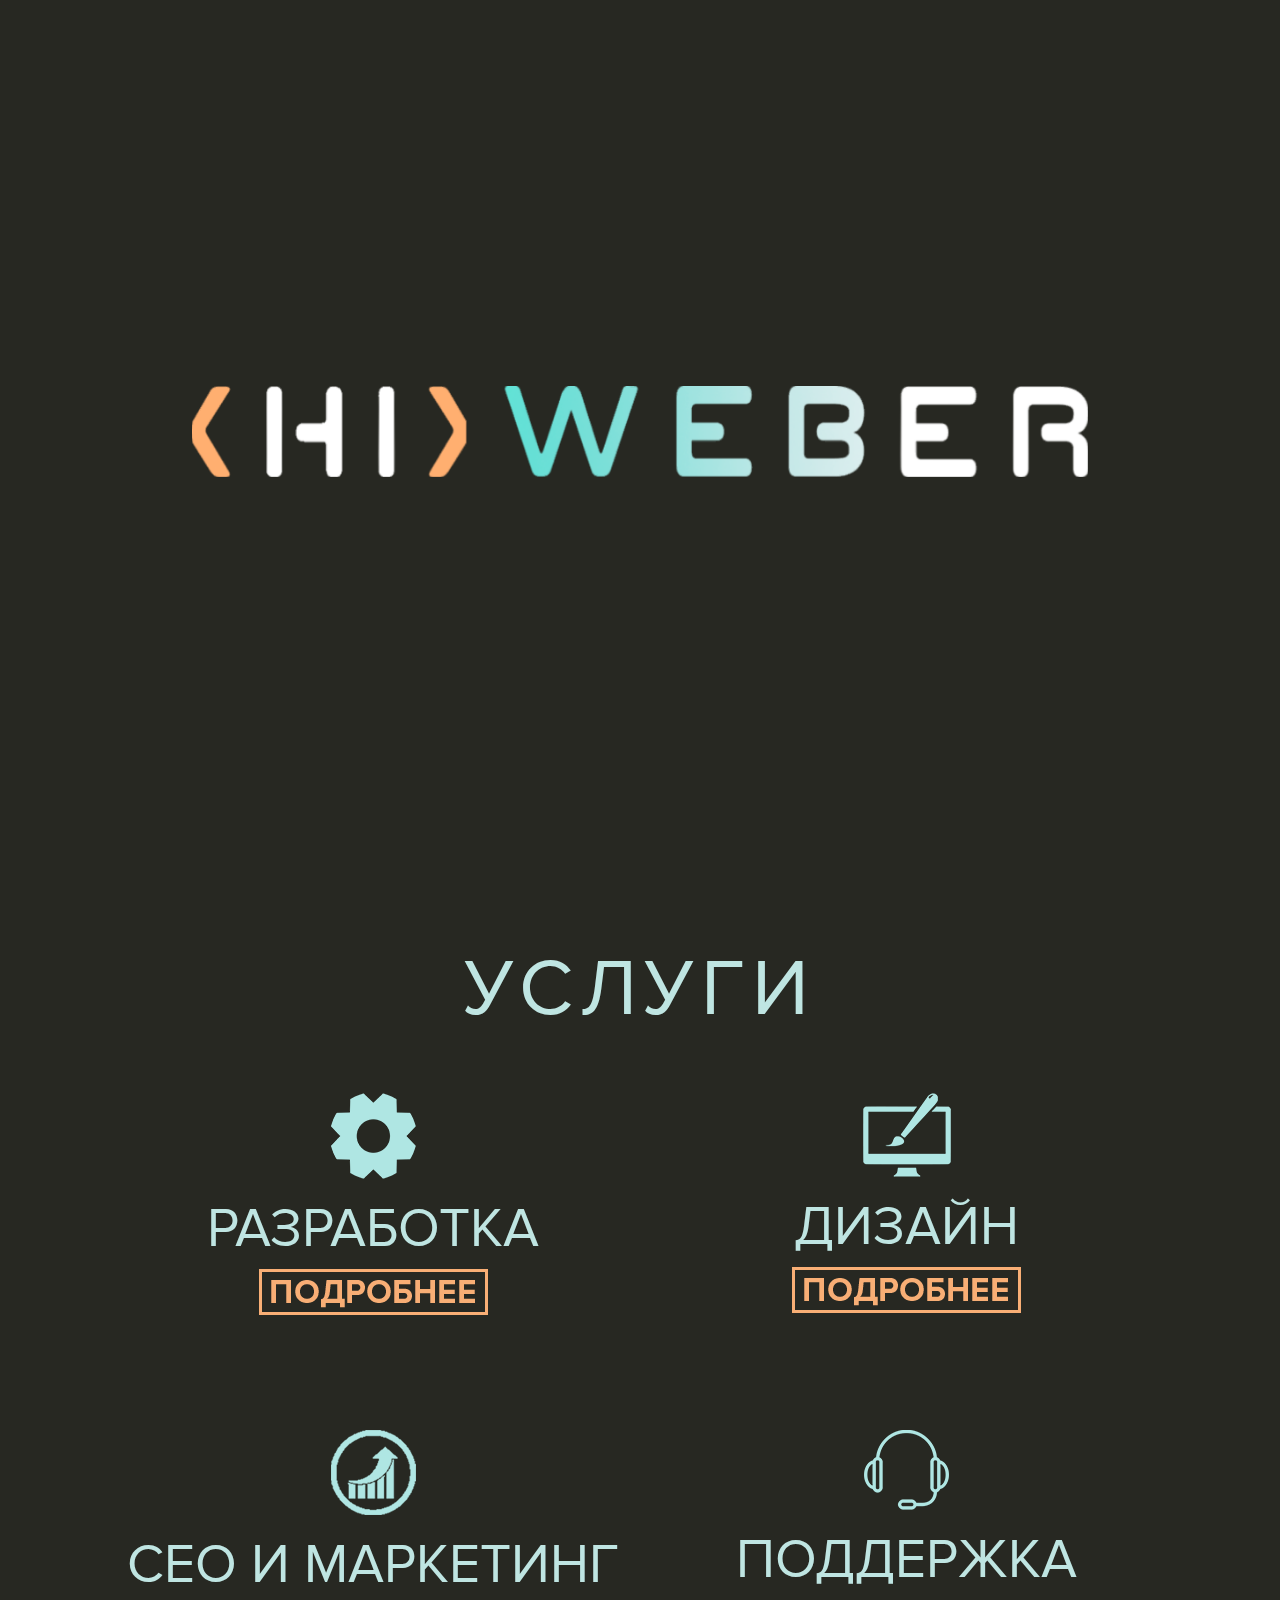
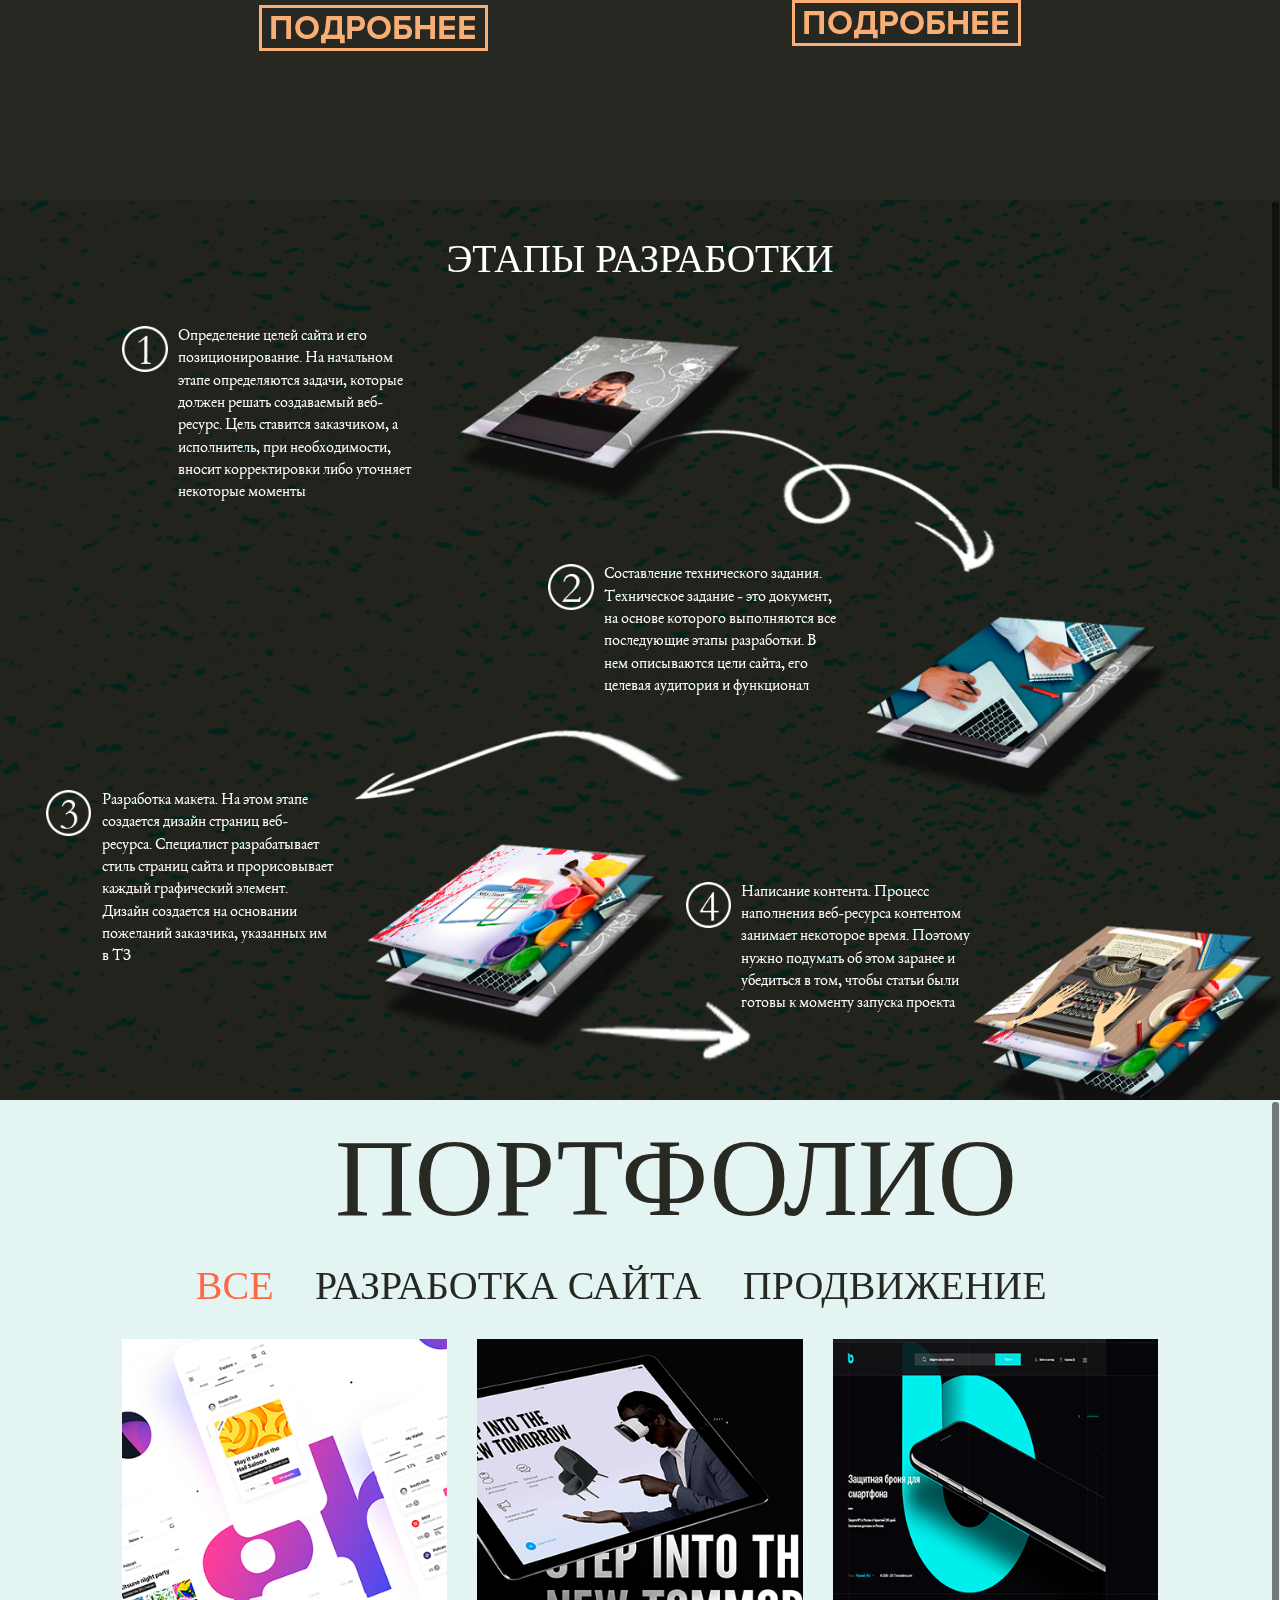
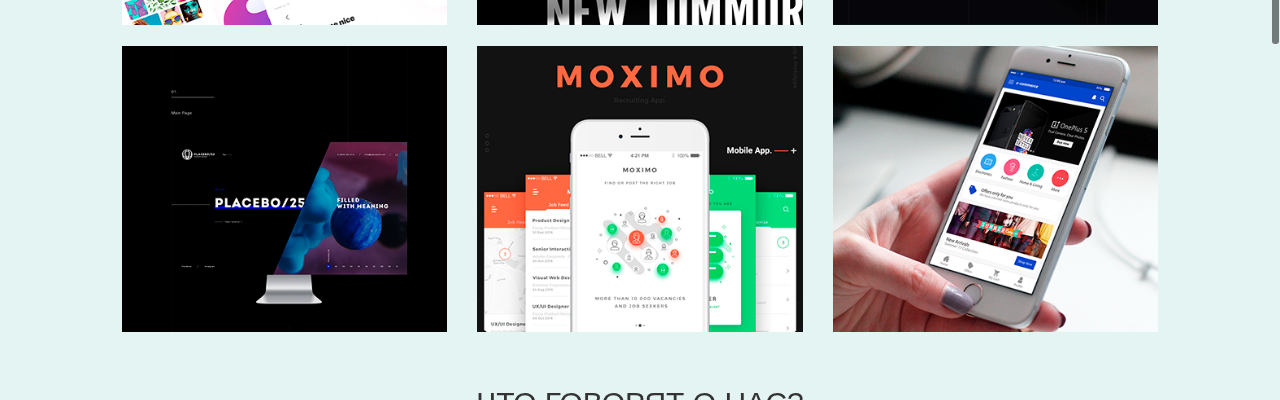
<file: project1/index.html>
<!DOCTYPE html>
<html>

<head>
    <meta charset="utf-8" />
    <!--[if lt IE 9]><script src="https://cdnjs.cloudflare.com/ajax/libs/html5shiv/3.7.3/html5shiv.min.js"></script><![endif]-->
    <title></title>
    <meta name="keywords" content="" />
    <meta name="description" content="" />
    <meta name="viewport" content="width=device-width">
    <link href="css/style.css" rel="stylesheet" />
    <link href="css/jquery.fullpage.min.css" rel="stylesheet" />
    <link href="css/bootstrap.min.css" rel="stylesheet" />
    <script src="js/jquery-3.2.1.min.js"></script>
    <script type="text/javascript" src="js/scrolloverflow.min.js"></script>
    <script src="js/jquery.fullpage.min.js"></script>
    <script src="js/bootstrap.min.js"></script>
    <script src="js/custom.js"></script>
</head>

<body class="fp-responsive" onload="" onresize="stages_width()">

    <div id="fullpage">
        <!-- First Slide -->
        <div class="section fullpage_first">
            <div class="container-fluid">
                <div class="row first">
                    <div class="col-lg-offset-1 col-md-offset-1 col-sm-offset-1 col-lg-2 col-md-3 col-sm-6 col-xs-5 logo">
                        <a href="index.html"><img class="img-responsive logo_hrep" src="img/logo/logo.png" alt="logo" /></a>
                    </div>
                    <div class="col-lg-3 col-md-3 col-sm-6 col-xs-5 col-lg-offset-6 col-md-offset-4 col-sm-offset-1 col-xs-offset-2 contact centered"><a class="btn btn-lg" href="http://google.com">СВЯЗАТЬСЯ</a></div>
                </div>
                <div class="row second">
                    <div class="col-xs-offset-1 col-xs-10">
                        <h1 class="main">«HiWeber» - веб-студия,<br /> которая воплощает идеи в реальность</h1>
                    </div>
                </div>
            </div>
        </div>
        <!-- Second slide -->
        <div class="section fullpage_second">
            <div class="slide" id="slide1" data-anchor="slide1">
                <div class="container-fluid" style="height: auto">
                    <div class="row centered fullpage_second_header">
                        <h1 class="main">Услуги</h1>
                    </div>
                    <div class="row">
                        <div class="col-lg-offset-1 col-md-offset-0 col-lg-5 col-md-6 col-sm-12 col-xs-12 fullpage_second_service" onmouseover="service_change(this, 'img/s2/dev.png', 'img/s2/dev_h.png')">
                            <a href="#secondPage/slide2">
                                <div class="row">
                                    <div class="col-xs-offset-4 col-lg-4 col-md-4 col-sm-4 col-xs-4">
                                        <div class="centered"><img class="img-responsive" src="img/s2/dev.png" alt="dev" /></div>
                                    </div>
                                </div>
                                <div class="centered">
                                    <h2 class="main">Разработка</h2>
                                </div>
                                <div class="row">
                                    <div class="col-lg-12 col-md-12 col-sm-12 col-xs-12">
                                        <div class="centered"><img class="img-responsive" src="img/s2/more.png" alt="more" /></div>
                                    </div>
                                </div>
                            </a>
                        </div>
                        <div class="col-md-offset-0 col-lg-5 col-md-6 col-sm-12 col-xs-12 fullpage_second_service" onmouseover="service_change(this, 'img/s2/design.png', 'img/s2/design_h.png')">
                            <a href="#secondPage/slide3">
                                <div class="row">
                                    <div class="col-xs-offset-4 col-lg-4 col-md-4 col-sm-4 col-xs-4">
                                        <div class="centered"><img class="img-responsive" src="img/s2/design.png" alt="dev" /></div>
                                    </div>
                                </div>
                                <div class="centered">
                                    <h2 class="main">дизайн</h2>
                                </div>
                                <div class="row">
                                    <div class=" col-lg-12 col-md-12 col-sm-12 col-xs-12">
                                        <div class="centered"><img class="img-responsive" src="img/s2/more.png" alt="more" /></div>
                                    </div>
                                </div>
                            </a>
                        </div>
                    </div>
                    <div class="row fullpage_second_row_second">
                        <div class="col-lg-offset-1 col-md-offset-0 col-lg-5 col-md-6 col-sm-12 col-xs-12 fullpage_second_service" onmouseover="service_change(this, 'img/s2/seo.png', 'img/s2/seo_h.png')">
                            <a href="#secondPage/slide4">
                                <div class="row">
                                    <div class="col-xs-offset-4 col-lg-4 col-md-4 col-sm-4 col-xs-4">
                                        <div class="centered"><img class="img-responsive" src="img/s2/seo.png" alt="dev" /></div>
                                    </div>
                                </div>
                                <div class="centered">
                                    <h2 class="main">сео и маркетинг</h2>
                                </div>
                                <div class="row">
                                    <div class=" col-lg-12 col-md-12 col-sm-12 col-xs-12">
                                        <div class="centered"><img class="img-responsive" src="img/s2/more.png" alt="more" /></div>
                                    </div>
                                </div>
                            </a>
                        </div>
                        <div class="col-md-offset-0 col-lg-5 col-md-6 col-sm-12 col-xs-12 fullpage_second_service" onmouseover="service_change(this, 'img/s2/support.png', 'img/s2/support_h.png')">
                            <a href="#secondPage/slide5">
                                <div class="row">
                                    <div class="col-xs-offset-4 col-lg-4 col-md-4 col-sm-4 col-xs-4">
                                        <div class="centered"><img class="img-responsive" src="img/s2/support.png" alt="dev" /></div>
                                    </div>
                                </div>
                                <div class="centered">
                                    <h2 class="main">поддержка</h2>
                                </div>
                                <div class="row">
                                    <div class=" col-lg-12 col-md-12 col-sm-12 col-xs-12">
                                        <div class="centered"><img class="img-responsive" src="img/s2/more.png" alt="more" /></div>
                                    </div>
                                </div>
                            </a>
                        </div>
                    </div>
                </div>
            </div>
            <div class="slide" id="slide2" data-anchor="slide2">
                <div class="container-fluid service service-dev">
                    <div class="row service_back">
                        <div class="col-xs-3 col-sm-1" onclick="location.href='#secondPage/slide1'">
                        </div>
                    </div>
                    <div class="row service-dev-header">
                        <div class="col-xs-3 col-sm-1">
                            <img class="img-responsive" src="img/s2/back.png" alt="back" />
                        </div>
                        <div class="col-xs-9 col-sm-10 centered">
                            <h1 class="main">разработка</h1>
                        </div>
                    </div>
                    <div class="row second_service_description">
                        <div class="col-xs-offset-0 col-sm-offset-0 col-md-offset-0 col-lg-offset-2 col-xs-12 col-sm-12 col-md-12 col-lg-8 centered">
                            <h3 class="main">Веб-студия занимается созданием сайтов-визиток, лендингов, интернет-магазинов, мобильных приложений, корпоративных сайтов и web-порталов. Проект запускается только после тщательной проработки дизайна и тестирования всех программных и графических элементов</h3>
                        </div>
                    </div>
                    <div class="row service-dev-first">
                        <div class="col-xs-12 col-sm-6 col-md-4 col-lg-4">
                            <div class="row first_item">
                                <div class="col-xs-offset-3 col-xs-6 centered">
                                    <img class="img-responsive" src="img/s2/dev_1.png" />
                                </div>
                            </div>
                            <div class="row second_item">
                                <div class="col-xs-12 centered">
                                    <h3 class="service-dev-title">сайт визитка</h3>
                                </div>
                            </div>
                            <div class="row">
                                <div class="col-lg-offset-2 col-md-offset-0 col-md-12 col-lg-8 centered">
                                    <h4 class="service-dev-title">Сайт-визитка - это, как правило, небольшой веб-ресурс, состоящий из нескольких страниц. Он содержит основную информацию о компании, частном лице, товарах или услугах</h4>
                                </div>
                            </div>
                        </div>
                        <div class="col-xs-12 col-sm-6 col-md-4 col-lg-4">
                            <div class="row first_item">
                                <div class="col-xs-offset-3 col-xs-6 centered">
                                    <img class="img-responsive" src="img/s2/dev_2.png" />
                                </div>
                            </div>
                            <div class="row second_item">
                                <div class="col-xs-12 centered">
                                    <h3 class="service-dev-title">ИНТЕРНЕТ МАГАЗИН</h3>
                                </div>
                            </div>
                            <div class="row">
                                <div class="col-lg-offset-2 col-md-offset-0 col-md-12 col-lg-8 centered">
                                    <h4 class="service-dev-title">Интернет-магазин - веб-ресурс, основная задача которого это продажа товаров. Сайт помогает посетителям ознакомиться с полным ассортиментом продукции, содержит подробное описание товаров и позволяет прочесть отзывы покупателей</h4>
                                </div>
                            </div>
                        </div>
                        <div class="col-xs-12 col-sm-6 col-md-4 col-lg-4">
                            <div class="row first_item">
                                <div class="col-xs-offset-3 col-xs-6 centered">
                                    <img class="img-responsive" src="img/s2/dev_3.png" />
                                </div>
                            </div>
                            <div class="row second_item">
                                <div class="col-xs-12 centered">
                                    <h3 class="service-dev-title">КОРПОРАТИВНЫЙ САЙТ</h3>
                                </div>
                            </div>
                            <div class="row">
                                <div class="col-lg-offset-2 col-md-offset-0 col-md-12 col-lg-8 centered">
                                    <h4 class="service-dev-title">Корпоративный веб-ресурс лучше всего подходит для бизнесменов, которые хотят повысить имидж своей фирмы в глазах партнеров и конкурентов. На сайте представлена полная информация о сфере деятельности компании, ее успехах, наградах, открытии новых филиалов и т.д</h4>
                                </div>
                            </div>
                        </div>
                        <div class="hidden-xs col-sm-6 col-md-4 col-lg-4">
                            <div class="row first_item">
                                <div class="col-xs-offset-3 col-xs-6 centered">
                                    <img class="img-responsive" src="img/s2/dev_1.png" />
                                </div>
                            </div>
                            <div class="row second_item">
                                <div class="col-xs-12 centered">
                                    <h3 class="service-dev-title">ЛЕНДИНГ</h3>
                                </div>
                            </div>
                            <div class="row">
                                <div class="col-lg-offset-2 col-md-offset-0 col-md-12 col-lg-8 centered">
                                    <h4 class="service-dev-title">Landing Page - одностраничный сайт с общей информацией о компании или ее услугах. Основные преимущества подобного веб-ресурса - простота обслуживания и дешевизна разработки</h4>
                                </div>
                            </div>
                        </div>
                        <div class="hidden-xs col-sm-6 col-md-4 col-lg-4">
                            <div class="row first_item">
                                <div class="col-xs-offset-3 col-xs-6 centered">
                                    <img class="img-responsive" src="img/s2/dev_2.png" />
                                </div>
                            </div>
                            <div class="row second_item">
                                <div class="col-xs-12 centered">
                                    <h3 class="service-dev-title">ПОРТАЛ</h3>
                                </div>
                            </div>
                            <div class="row">
                                <div class="col-lg-offset-2 col-md-offset-0 col-md-12 col-lg-8 centered">
                                    <h4 class="service-dev-title">Основная концепция веб-порталов - это предоставление максимального количества сервисов и информации для привлечения и удержания наибольшего количества пользователей</h4>
                                </div>
                            </div>
                        </div>
                        <div class="hidden-xs col-sm-6 col-md-4 col-lg-4">
                            <div class="row first_item">
                                <div class="col-xs-offset-3 col-xs-6 centered">
                                    <img class="img-responsive" src="img/s2/dev_6.png" />
                                </div>
                            </div>
                            <div class="row second_item">
                                <div class="col-xs-12 centered">
                                    <h3 class="service-dev-title">МОБИЛЬНЫЕ ПРИЛОЖЕНИЯ</h3>
                                </div>
                            </div>
                            <div class="row">
                                <div class="col-lg-offset-2 col-md-offset-0 col-md-12 col-lg-8 centered">
                                    <h4 class="service-dev-title">Разработка мобильных приложений будет полезна не только стартаперам, но и уже популярным компаниям, которые хотят вдохнуть новую жизнь в свой бренд</h4>
                                </div>
                            </div>
                        </div>
                        <div class="col-xs-12 col-sm-12 col-md-12 col-lg-12">
                            <div class="row second_contact_button">
                                <div class="col-xs-offset-4 col-xs-4">
                                    <img class="img-responsive" src="img/s2/contact.png" alt="contact" />
                                </div>
                            </div>
                        </div>
                    </div>
                </div>
            </div>
            <div class="slide" id="slide3" data-anchor="slide3">
                <div class="container-fluid service service-dev">
                    <div class="row service_back">
                        <div class="col-xs-3 col-sm-1" onclick="location.href='#secondPage/slide1'">
                        </div>
                    </div>
                    <div class="row service-dev-header">
                        <div class="col-xs-3 col-sm-1">
                            <img class="img-responsive" src="img/s2/back.png" alt="back" />
                        </div>
                        <div class="col-xs-9 col-sm-10 centered">
                            <h1 class="main">дизайн</h1>
                        </div>
                    </div>
                    <div class="row second_service_description">
                        <div class="col-xs-offset-0 col-sm-offset-0 col-md-offset-0 col-lg-offset-2 col-xs-12 col-sm-12 col-md-12 col-lg-8 centered">
                            <h3 class="main">Разработка дизайна - один из немаловажных этапов при создании веб-ресурса. Наши специалисты прикладывают максимум усилий, чтобы сайт был не только привлекательным, но и удобным для пользователя</h3>
                        </div>
                    </div>
                    <div class="row service-dev-first">
                        <div class="col-xs-12 col-sm-6 col-md-4 col-lg-4">
                            <div class="row first_item">
                                <div class="col-xs-offset-3 col-xs-6 centered">
                                    <img class="img-responsive" src="img/s2/design_1.png" />
                                </div>
                            </div>
                            <div class="row second_item">
                                <div class="col-xs-12 centered">
                                    <h3 class="service-dev-title">ДИЗАЙН САЙТА</h3>
                                </div>
                            </div>
                            <div class="row">
                                <div class="col-lg-offset-2 col-md-offset-0 col-md-12 col-lg-8 centered">
                                    <h4 class="service-dev-title">Первое, на что обращают внимание пользователи, - это оформление сайта. Поэтому грамотно разработанный дизайн веб-ресурса привлечет посетителей и значительно увеличит конверсию</h4>
                                </div>
                            </div>
                        </div>
                        <div class="col-xs-12 col-sm-6 col-md-4 col-lg-4">
                            <div class="row first_item">
                                <div class="col-xs-offset-3 col-xs-6 centered">
                                    <img class="img-responsive" src="img/s2/design_2.png" />
                                </div>
                            </div>
                            <div class="row second_item">
                                <div class="col-xs-12 centered">
                                    <h3 class="service-dev-title">МОБИЛЬНОГО ПРИЛОЖЕНИЯ</h3>
                                </div>
                            </div>
                            <div class="row">
                                <div class="col-lg-offset-2 col-md-offset-0 col-md-12 col-lg-8 centered">
                                    <h4 class="service-dev-title">Дизайн мобильного приложения играет одну из основных ролей при создании ПО. Если оформление не привлекает пользователя или даже затрудняет работу, то приложение тут же удаляется</h4>
                                </div>
                            </div>
                        </div>
                        <div class="col-xs-12 col-sm-6 col-md-4 col-lg-4">
                            <div class="row first_item">
                                <div class="col-xs-offset-3 col-xs-6 centered">
                                    <img class="img-responsive" src="img/s2/design_3.png" />
                                </div>
                            </div>
                            <div class="row second_item">
                                <div class="col-xs-12 centered">
                                    <h3 class="service-dev-title">ЛОГОТИП</h3>
                                </div>
                            </div>
                            <div class="row">
                                <div class="col-lg-offset-2 col-md-offset-0 col-md-12 col-lg-8 centered">
                                    <h4 class="service-dev-title">Логотип - это «лицо» каждой компании. Узнаваемое и запоминающееся лого поможет быстро популяризировать свой бренд и сделать бизнес успешнее
                                    </h4>
                                </div>
                            </div>
                        </div>
                        <div class="col-xs-12 col-sm-12 col-md-12 col-lg-12">
                            <div class="row second_contact_button">
                                <div class="col-xs-offset-4 col-xs-4">
                                    <img class="img-responsive" src="img/s2/contact.png" alt="contact" />
                                </div>
                            </div>
                        </div>
                    </div>
                </div>
            </div>
            <div class="slide" id="slide4" data-anchor="slide4">
                <div class="container-fluid service service-dev">
                    <div class="row service_back">
                        <div class="col-xs-3 col-sm-1" onclick="location.href='#secondPage/slide1'">
                        </div>
                    </div>
                    <div class="row service-dev-header">
                        <div class="col-xs-3 col-sm-1">
                            <img class="img-responsive" src="img/s2/back.png" alt="back" />
                        </div>
                        <div class="col-xs-9 col-sm-10 centered">
                            <h1 class="main">маркетинг</h1>
                        </div>
                    </div>
                    <div class="row second_service_description">
                        <div class="col-xs-offset-0 col-sm-offset-0 col-md-offset-0 col-lg-offset-2 col-xs-12 col-sm-12 col-md-12 col-lg-8 centered">
                            <h3 class="main">Команда нацелена только на результат. Грамотная SEO-оптимизация, немалый багаж знаний и многолетний опыт работы позволяет в кратчайшее время вывести сайт в ТОП выдачи
                            </h3>
                        </div>
                    </div>
                    <div class="row service-dev-first">
                        <div class="col-xs-12 col-sm-6 col-md-4 col-lg-4">
                            <div class="row first_item">
                                <div class="col-xs-offset-3 col-xs-6 centered">
                                    <img class="img-responsive" src="img/s2/market_1.png" />
                                </div>
                            </div>
                            <div class="row second_item">
                                <div class="col-xs-12 centered">
                                    <h3 class="service-dev-title">SEO-ОПТИМИЗАЦИЯ</h3>
                                </div>
                            </div>
                            <div class="row">
                                <div class="col-lg-offset-2 col-md-offset-0 col-md-12 col-lg-8 centered">
                                    <h4 class="service-dev-title">SEO-оптимизация - это основа продвижения и популяризации сайта. Грамотная оптимизация позволит быстро подняться в ТОП поисковой выдачи и значительно сэкономить на рекламе</h4>
                                </div>
                            </div>
                        </div>
                        <div class="col-xs-12 col-sm-6 col-md-4 col-lg-4">
                            <div class="row first_item">
                                <div class="col-xs-offset-3 col-xs-6 centered">
                                    <img class="img-responsive" src="img/s2/market_2.png" />
                                </div>
                            </div>
                            <div class="row second_item">
                                <div class="col-xs-12 centered">
                                    <h3 class="service-dev-title">КОНТЕКСТНАЯ РЕКЛАМА</h3>
                                </div>
                            </div>
                            <div class="row">
                                <div class="col-lg-offset-2 col-md-offset-0 col-md-12 col-lg-8 centered">
                                    <h4 class="service-dev-title">Контекстная реклама - это платные объявления, появляющиеся в поисковой выдаче по соответствующему запросу и на страницах популярных веб-ресурсов. Главное преимущество такого маркетинга - быстрое привлечение новых посетителей</h4>
                                </div>
                            </div>
                        </div>
                        <div class="col-xs-12 col-sm-6 col-md-4 col-lg-4">
                            <div class="row first_item">
                                <div class="col-xs-offset-3 col-xs-6 centered">
                                    <img class="img-responsive" src="img/s2/market_3.png" />
                                </div>
                            </div>
                            <div class="row second_item">
                                <div class="col-xs-12 centered">
                                    <h3 class="service-dev-title">СММ</h3>
                                </div>
                            </div>
                            <div class="row">
                                <div class="col-lg-offset-2 col-md-offset-0 col-md-12 col-lg-8 centered">
                                    <h4 class="service-dev-title">SMM - простой и действенный способ популяризировать свой бизнес. Такое продвижение будет полезно для тех компаний, целевая аудитория которой проводит много времени в социальных сетях
                                    </h4>
                                </div>
                            </div>
                        </div>
                        <div class="col-xs-12 col-sm-12 col-md-12 col-lg-12">
                            <div class="row second_contact_button">
                                <div class="col-xs-offset-4 col-xs-4">
                                    <img class="img-responsive" src="img/s2/contact.png" alt="contact" />
                                </div>
                            </div>
                        </div>
                    </div>
                </div>
            </div>
            <div class="slide" id="slide5" data-anchor="slide5">
                <div class="container-fluid service service-dev">
                    <div class="row service_back">
                        <div class="col-xs-3 col-sm-1" onclick="location.href='#secondPage/slide1'">
                        </div>
                    </div>
                    <div class="row service-dev-header">
                        <div class="col-xs-3 col-sm-1">
                            <img class="img-responsive" src="img/s2/back.png" alt="back" />
                        </div>
                        <div class="col-xs-9 col-sm-10 centered">
                            <h1 class="main">ПОДДЕРЖКА</h1>
                        </div>
                    </div>
                    <div class="row second_service_description">
                        <div class="col-xs-offset-0 col-sm-offset-0 col-md-offset-0 col-lg-offset-2 col-xs-12 col-sm-12 col-md-12 col-lg-8 centered">
                            <h3 class="main">Сайт-визитка - это, как правило, небольшой веб-ресурс, состоящий из нескольких страниц. Он содержит основную информацию о компании, частном лице, товарах или услугах
                            </h3>
                        </div>
                    </div>
                    <div class="row service-dev-first">
                        <div class="col-xs-12 col-sm-6 col-md-4 col-lg-4">
                            <div class="row first_item">
                                <div class="col-xs-offset-3 col-xs-6 centered">
                                    <img class="img-responsive" src="img/s2/supp_1.png" />
                                </div>
                            </div>
                            <div class="row second_item">
                                <div class="col-xs-12 centered">
                                    <h3 class="service-dev-title">ОБСЛУЖИВАНИЕ</h3>
                                </div>
                            </div>
                            <div class="row">
                                <div class="col-lg-offset-2 col-md-offset-0 col-md-12 col-lg-8 centered">
                                    <h4 class="service-dev-title">Сайт-визитка - это, как правило, небольшой веб-ресурс, состоящий из нескольких страниц. Он содержит основную информацию о компании, частном лице, товарах или услугах</h4>
                                </div>
                            </div>
                        </div>
                        <div class="col-xs-12 col-sm-6 col-md-4 col-lg-4">
                            <div class="row first_item">
                                <div class="col-xs-offset-3 col-xs-6 centered">
                                    <img class="img-responsive" src="img/s2/supp_2.png" />
                                </div>
                            </div>
                            <div class="row second_item">
                                <div class="col-xs-12 centered">
                                    <h3 class="service-dev-title">ремонтные работы</h3>
                                </div>
                            </div>
                            <div class="row">
                                <div class="col-lg-offset-2 col-md-offset-0 col-md-12 col-lg-8 centered">
                                    <h4 class="service-dev-title">Интернет-магазин - веб-ресурс, основная задача которого это продажа товаров. Сайт помогает посетителям ознакомиться с полным ассортиментом продукции, содержит подробное описание товаров и позволяет прочесть отзывы покупателей</h4>
                                </div>
                            </div>
                        </div>
                        <div class="col-xs-12 col-sm-6 col-md-4 col-lg-4">
                            <div class="row first_item">
                                <div class="col-xs-offset-3 col-xs-6 centered">
                                    <img class="img-responsive" src="img/s2/supp_3.png" />
                                </div>
                            </div>
                            <div class="row second_item">
                                <div class="col-xs-12 centered">
                                    <h3 class="service-dev-title">обновление сайта</h3>
                                </div>
                            </div>
                            <div class="row">
                                <div class="col-lg-offset-2 col-md-offset-0 col-md-12 col-lg-8 centered">
                                    <h4 class="service-dev-title">Корпоративный веб-ресурс лучше всего подходит для бизнесменов, которые хотят повысить имидж своей фирмы в глазах партнеров и конкурентов. На сайте представлена полная информация о сфере деятельности компании, ее успехах, наградах, открытии новых филиалов и т.д
                                    </h4>
                                </div>
                            </div>
                        </div>
                        <div class="col-xs-12 col-sm-6 col-md-offset-2 col-lg-offset-2 col-md-4 col-lg-4">
                            <div class="row first_item">
                                <div class="col-xs-offset-3 col-xs-6 centered">
                                    <img class="img-responsive" src="img/s2/supp_4.png" />
                                </div>
                            </div>
                            <div class="row second_item">
                                <div class="col-xs-12 centered">
                                    <h3 class="service-dev-title">апгрейд</h3>
                                </div>
                            </div>
                            <div class="row">
                                <div class="col-lg-offset-2 col-md-offset-0 col-md-12 col-lg-8 centered">
                                    <h4 class="service-dev-title">Landing Page - одностраничный сайт с общей информацией о компании или ее услугах. Основные преимущества подобного веб-ресурса - простота обслуживания и дешевизна разработки
                                    </h4>
                                </div>
                            </div>
                        </div>
                        <div class="col-xs-12 col-sm-12 col-md-4 col-lg-4">
                            <div class="row first_item">
                                <div class="col-xs-offset-3 col-xs-6 centered">
                                    <img class="img-responsive" src="img/s2/supp_5.png" />
                                </div>
                            </div>
                            <div class="row second_item">
                                <div class="col-xs-12 centered">
                                    <h3 class="service-dev-title">развитие</h3>
                                </div>
                            </div>
                            <div class="row">
                                <div class="col-lg-offset-2 col-md-offset-0 col-md-12 col-lg-8 centered">
                                    <h4 class="service-dev-title">Разработка мобильных приложений будет полезна не только стартаперам, но и уже популярным компаниям, которые хотят вдохнуть новую жизнь в свой бренд
                                    </h4>
                                </div>
                            </div>
                        </div>
                        <div class="col-xs-12 col-sm-12 col-md-12 col-lg-12">
                            <div class="row second_contact_button">
                                <div class="col-xs-offset-4 col-xs-4">
                                    <img class="img-responsive" src="img/s2/contact.png" alt="contact" />
                                </div>
                            </div>
                        </div>
                    </div>
                </div>
            </div>
        </div>
        <div class="section three">
            <div class="three_main">
                <div class="col-xs-12 centered three_main_title">ЭТАПЫ РАЗРАБОТКИ</div>
                <div class="three_main_item col-xs-offset-0 col-md-offset-0 col-lg-offset-1 col-xs-12 col-md-12 col-lg-4">
                    <div class="three_main_item_number"><img src="img/s3/1.png" /></div>
                    <div class="three_main_item_text">
                        Определение целей сайта и его позиционирование. На начальном этапе определяются задачи, которые должен решать создаваемый веб-ресурс. Цель ставится заказчиком, а исполнитель, при необходимости, вносит корректировки либо уточняет некоторые моменты
                    </div>
                </div>
                <div class="three_main_item col-xs-offset-0 col-md-offset-1 col-lg-offset-5 col-xs-12 col-md-11 col-lg-4">
                    <div class="three_main_item_number"><img src="img/s3/2.png" /></div>
                    <div class="three_main_item_text">
                        Составление технического задания. Техническое задание - это документ, на основе которого выполняются все последующие этапы разработки. В нем описываются цели сайта, его целевая аудитория и функционал
                    </div>
                </div>
                <div class="three_main_item col-xs-offset-0 col-md-offset-1 col-lg-offset-1 col-xs-12 col-md-11 col-lg-4">
                    <div class="three_main_item_number"><img src="img/s3/3.png" /></div>
                    <div class="three_main_item_text">
                        Разработка макета. На этом этапе создается дизайн страниц веб-ресурса. Специалист разрабатывает стиль страниц сайта и прорисовывает каждый графический элемент. Дизайн создается на основании пожеланий заказчика, указанных им в ТЗ
                    </div>
                </div>
                <div class="three_main_item col-xs-offset-0 col-md-offset-1 col-lg-offset-2 col-xs-12 col-md-12 col-lg-4">
                    <div class="three_main_item_number"><img src="img/s3/4.png" /></div>
                    <div class="three_main_item_text">
                        Написание контента. Процесс наполнения веб-ресурса контентом занимает некоторое время. Поэтому нужно подумать об этом заранее и убедиться в том, чтобы статьи были готовы к моменту запуска проекта
                    </div>
                </div>
                <div class="three_main_item col-xs-offset-0 col-md-offset-1 col-lg-offset-1 col-xs-12 col-md-11 col-lg-4">
                    <div class="three_main_item_number"><img src="img/s3/5.png" /></div>
                    <div class="three_main_item_text">
                        Правки маркетолога. Данный шаг нужен для того, чтобы выявить ошибки, допущенные при разработке дизайна и написании контента. Благодаря своевременным правкам можно с минимальными затратами исправить все погрешности и подстроить веб-ресурс под потребности целевой аудитории.
                    </div>
                </div>
                <div class="three_main_item col-xs-offset-0 col-md-offset-1 col-lg-offset-2 col-xs-12 col-md-11 col-lg-4">
                    <div class="three_main_item_number"><img src="img/s3/6.png" /></div>
                    <div class="three_main_item_text">
                        Верстка. Верстка представляет собой перевод дизайна в HTML и CSS код. Главная задача специалиста - это сделать работу с сайтом одинаково удобной на всех устройствах и во всех распространенных браузерах
                    </div>
                </div>
                <div class="three_main_item col-xs-offset-0 col-md-offset-1 col-lg-offset-0 col-xs-12 col-md-12 col-lg-4">
                    <div class="three_main_item_number"><img src="img/s3/7.png" /></div>
                    <div class="three_main_item_text">
                        Программирование. Программирование веб-ресурса - это создание динамки на сайте, организация баз данных, привязка сайта к определенной CMS и разработка таких элементов, как форум, гостевая книга, личный кабинет, новостная лента и т.п.
                    </div>
                </div>
                <div class="three_main_item col-xs-offset-0 col-md-offset-1 col-lg-offset-5 col-xs-12 col-md-11 col-lg-4">
                    <div class="three_main_item_number"><img src="img/s3/8.png" /></div>
                    <div class="three_main_item_text">
                        Тестирование. Даже несмотря на то, что проверка и исправление ошибок происходит на каждом этапе, окончательное тестирование все же необходимо. Это позволяет откорректировать отображение веб-ресурса во всех современных браузерах, исправить недочеты и проверить слаженность работы всех программных компонентов
                    </div>
                </div>
                <div class="three_main_item col-xs-offset-0 col-md-offset-1 col-lg-offset-0 col-xs-12 col-md-11 col-lg-4">
                    <div class="three_main_item_number"><img src="img/s3/9.png" /></div>
                    <div class="three_main_item_text">
                        Размещение сайта в интернете. После успешного тестирования веб-ресурс располагается на хостинге. Данный шаг может быть проведен раньше, параллельно с каким-либо из перечисленных выше этапов
                    </div>
                </div>
                <div class="three_main_item col-xs-offset-0 col-md-offset-1 col-lg-offset-2 col-xs-12 col-md-12 col-lg-4">
                    <div class="three_main_item_number"><img src="img/s3/10.png" /></div>
                    <div class="three_main_item_text">
                        SEO. SEO-оптимизация осуществляется в строгом соответствии рекомендациям от таких поисковых гигантов, как Google и Яндекс. Это позволяет быстро заявить о своем сайте в интернете и выделить его среди конкурентов.
                    </div>
                </div>
                <div class="three_main_item col-xs-offset-0 col-md-offset-1 col-lg-offset-1 col-xs-12 col-md-11 col-lg-10">
                    <div class="three_main_item_number"><img src="img/s3/11.png" /></div>
                    <div class="three_main_item_text">
                        Продвижение сайта. На этом шаге специалисты выводят веб-ресурс на первые позиции в поисковой выдаче. Внешняя оптимизация позволяет увеличить авторитетность сайта, нарастить определенную ссылочную массу и обеспечить стабильный приток посетителей.
                    </div>
                </div>
                <div class="three_main_item col-xs-offset-0 col-md-offset-1 col-lg-offset-0 col-xs-12 col-md-11 col-lg-4">
                    <div class="three_main_item_number"><img src="img/s3/12.png" /></div>
                    <div class="three_main_item_text">
                        Контекстная реклама. Данный вид интернет-рекламы показывается только тем пользователям, которые интересуются тематикой продвигаемого сайта. Это позволяет в кратчайшие сроки привлечь новых и заинтересованных посетителей
                    </div>
                </div>
                <div class="three_main_item col-xs-offset-0 col-md-offset-1 col-lg-offset-3 col-xs-12 col-md-12 col-lg-4">
                    <div class="three_main_item_number"><img src="img/s3/13.png" /></div>
                    <div class="three_main_item_text">
                        CMM продвижение. Продвижение веб-ресурса в социальных сетях - это эффективный способ привлечения аудитории на сайт. Сегодня SMM является наиболее перспективным методом популяризации своего бренда
                    </div>
                </div>
                <div class="three_main_item col-xs-offset-0 col-md-offset-1 col-lg-offset-2 col-xs-12 col-md-11 col-lg-4">
                    <div class="three_main_item_number"><img src="img/s3/14.png" /></div>
                    <div class="three_main_item_text">
                        Поддержка сайта. Профессиональное обслуживание веб-ресурса позволяет превратить его в источник стабильной прибыли. Данный этап включает в себя мероприятия, направленные на поддержание работоспособности проекта
                    </div>
                </div>
            </div>
        </div>
        <div class="section fourth">
            <div class="container-fluid">
                <div class="row fourth_title">
                    <div class="col-xs-offset-2 col-lg-offset-3 col-xs-8 col-lg-6 centered">
                        портфолио
                    </div>
                </div>
                <div class="row fourth_menu">
                    <div class="col-md-offset-0 col-lg-offset-0 hidden-xs col-md-12 col-lg-12 centered">
                        <ul>
                            <li><a href="#" class="selected">все</a></li>
                            <li><a href="#">разработка сайта</a></li>
                            <li><a href="#">продвижение</a></li>
                        </ul>
                    </div>
                </div>
                <div class="row">
                    <div class="col-xs-offset-1 col-xs-10">
                        <div class="row">
                            <div class="col-xs-12 col-md-6 col-lg-4 fourth_item">
                                <img class="fourth_main_img" src="img/s4/p1.png" alt="portfolio" />
                                <a class="fourth_hovered" href="#">
                                    <h1>предприятие</h1>
                                    <p>описание описание описание описание описание описание описание описание описание описание описание</p>
                                </a>
                            </div>
                            <div class="col-xs-12 col-md-6 col-lg-4 fourth_item">
                                <img class="fourth_main_img" src="img/s4/p2.png" alt="portfolio" />
                                <a class="fourth_hovered" href="#">
                                    <h1>предприятие</h1>
                                    <p>описание описание описание описание описание описание описание описание описание описание описание</p>
                                </a>
                            </div>
                            <div class="col-xs-12 col-md-6 col-lg-4 fourth_item">
                                <img class="fourth_main_img" src="img/s4/p3.png" alt="portfolio" />
                                <a class="fourth_hovered" href="#">
                                    <h1>предприятие</h1>
                                    <p>описание описание описание описание описание описание описание описание описание описание описание</p>
                                </a>
                            </div>
                            <div class="col-xs-12 col-md-6 col-lg-4 fourth_item">
                                <img class="fourth_main_img" src="img/s4/p4.png" alt="portfolio" />
                                <a class="fourth_hovered" href="#">
                                    <h1>предприятие</h1>
                                    <p>описание описание описание описание описание описание описание описание описание описание описание</p>
                                </a>
                            </div>
                            <div class="col-xs-12 col-md-6 col-lg-4 fourth_item">
                                <img class="fourth_main_img" src="img/s4/p5.png" alt="portfolio" />
                                <a class="fourth_hovered" href="#">
                                    <h1>предприятие</h1>
                                    <p>описание описание описание описание описание описание описание описание описание описание описание</p>
                                </a>
                            </div>
                            <div class="col-xs-12 col-md-6 col-lg-4 fourth_item">
                                <img class="fourth_main_img" src="img/s4/p6.png" alt="portfolio" />
                                <a class="fourth_hovered" href="#">
                                    <h1>предприятие</h1>
                                    <p>описание описание описание описание описание описание описание описание описание описание описание</p>
                                </a>
                            </div>
                        </div>
                    </div>
                </div>
            </div>
            <div class="container-fluid">
                <div class="row">
                    <div class="reviews_text1 centered">что говорят о нас?</div>
                    <div class="reviews_text2 centered">отзывы клиентов</div>
                </div>
                <div id="client1" class="row reviews_client_block">
                    <div class="col-lg-offset-1 col-md-offset-0 hidden-xs col-md-6 col-lg-4">
                        <img class="reviews_img" src="img/s4/client1.png" alt="client" />
                    </div>
                    <div class="col-lg-offset-1 col-lg-5 col-md-offset-0 col-xs-offset-0 col-xs-12 col-md-6 reviews_general">
                        <div class="col-lg-12 reviews_client_text1">
                            Владимир Калисичанский
                        </div>
                        <div class="col-lg-12 reviews_client_text2">
                            Команда проявила терпение и при разработке смогла учесть все мои пожелания. Кроме качественно реализованного проекта и оперативного выполнения заказа я получил массу удовольствия при работе с ребятами
                        </div>
                        <div class="col-xs-12 reviews_client_buttons centered"><img class="comments_back_button" onclick="toogle_client('#client2', '#client1')" src="img/s4/back.png" alt="back" /><img class="comments_forward_button" onclick="toogle_client('#client2', '#client1')" src="img/s4/forward.png" alt="back" /></div>
                    </div>
                </div>
                <div id="client2" class="row reviews_client_block reviews_client_hidden">
                    <div class="col-lg-offset-1 col-md-offset-0 hidden-xs col-md-6 col-lg-4">
                        <img class="reviews_img" src="img/s4/client1.png" alt="client" />
                    </div>
                    <div class="col-lg-offset-1 col-md-offset-0 col-xs-offset-0 col-xs-12 col-md-6 col-lg-5 reviews_general">
                        <div class="col-lg-12 reviews_client_text1">
                            Владимир Калисичансконь
                        </div>
                        <div class="col-lg-12 reviews_client_text2">
                            Команда проявила терпение и при разработке смогла учесть все мои пожелания. Кроме качественно реализованного проекта и оперативного выполнения заказа я получил массу удовольствия при работе с ребятами
                        </div>
                        <div class="col-xs-12 reviews_client_buttons centered"><img class="comments_back_button" onclick="toogle_client('#client2', '#client1')" src="img/s4/back.png" alt="back" /><img class="comments_forward_button" onclick="toogle_client('#client2', '#client1')" src="img/s4/forward.png" alt="back" /></div>
                    </div>
                </div>
            </div>
        </div>
    </div>
    <div id="preloader">
        <div id="preloader_background"></div>
        <div id="preloader_img">
            <img src="img/loading.gif" />
        </div>
    </div>
</body>

</html>
</file>
<file: project1/css/style.css>
@font-face {
     font-family: Futura-Normal;
     /* Гарнитура шрифта */
     src: url(../fonts/futuran.ttf);
     /* Путь к файлу со шрифтом */
 }

 @font-face {
     font-family: Garamond;
     /* Гарнитура шрифта */
     src: url(../fonts/Garamond.ttf);
     /* Путь к файлу со шрифтом */
 }

 @font-face {
     font-family: Proxima;
     /* Гарнитура шрифта */
     src: url(../fonts/Proxima.otf);
     /* Путь к файлу со шрифтом */
 }

 @font-face {
     font-family: ProximaBold;
     /* Гарнитура шрифта */
     src: url(../fonts/ProximaBold.otf);
     /* Путь к файлу со шрифтом */
 }

 @font-face {
     font-family: ProximaThin;
     /* Гарнитура шрифта */
     src: url(../fonts/ProximaThin.otf);
     /* Путь к файлу со шрифтом */
 }

 /* Eric Meyer's CSS Reset */

 html,
 body,
 div,
 span,
 applet,
 object,
 iframe,
 h1,
 h2,
 h3,
 h4,
 h5,
 h6,
 p,
 blockquote,
 pre,
 a,
 abbr,
 acronym,
 address,
 big,
 cite,
 code,
 del,
 dfn,
 em,
 img,
 ins,
 kbd,
 q,
 s,
 samp,
 small,
 strike,
 strong,
 sub,
 sup,
 tt,
 var,
 b,
 u,
 i,
 center,
 dl,
 dt,
 dd,
 ol,
 ul,
 li,
 fieldset,
 form,
 label,
 legend,
 table,
 caption,
 tbody,
 tfoot,
 thead,
 tr,
 th,
 td,
 article,
 aside,
 canvas,
 details,
 embed,
 figure,
 figcaption,
 footer,
 header,
 hgroup,
 menu,
 nav,
 output,
 ruby,
 section,
 summary,
 time,
 mark,
 audio,
 video {
     margin: 0;
     padding: 0;
     border: 0;
     font-size: 100%;
     font: inherit;
     vertical-align: baseline;
 }

 /* HTML5 display-role reset for older browsers */

 article,
 aside,
 details,
 figcaption,
 figure,
 footer,
 header,
 hgroup,
 menu,
 nav,
 section {
     display: block;
 }

 body {
     line-height: 1;
 }

 ol,
 ul {
     list-style: none;
 }

 blockquote,
 q {
     quotes: none;
 }

 blockquote:before,
 blockquote:after,
 q:before,
 q:after {
     content: '';
     content: none;
 }

 table {
     border-collapse: collapse;
     border-spacing: 0;
 }

 /* End of Eric Meyer's CSS Reset */

 article,
 aside,
 details,
 figcaption,
 figure,
 footer,
 header,
 hgroup,
 main,
 nav,
 section,
 summary {
     display: block;
 }

 /*Danger */

 .fullpage_first .fp-scroller {
     height: 100%;
 }


 body {
     font-family: Futura-Normal;
 }

 .wrapper {
     width: 100%;
     min-width: 1000px;
 }


 #preloader {
     position: fixed;
     top: 0;
     left: 0;
     height: 100%;
     width: 100%;
 }

 #preloader_background {
     position: fixed;
     top: 0;
     left: 0;
     height: 100%;
     width: 100%;
     background: #272822;
 }

 #preloader_img {
     width: 70%;
     top: 42.9%;
     position: absolute;
     left: 15%;
 }

 #preloader_img img {
     display: block;
     float: left;
     position: relative;
     width: 100%;
 }

 .fullpage_first {
     background-image: url(../img/background_1.jpg);
     background-repeat: no-repeat;
     background-size: cover;
     background-position: center;
 }

 .fullpage_first .container-fluid {
     height: 100%;
 }

 .fullpage_first .first {
     height: 73px;
     display: flex;
     margin-top: 32px;
     align-items: center;
 }

 .fullpage_first .first .logo_hrep {
     opacity: 0;
 }

 .fullpage_first .second {
     text-align: center;
     height: 100%;
     display: flex;
     margin-top: -30px;
     align-items: center;
 }

 h1.main {
     font-family: Garamond;
     font-size: 9rem;
     color: white;
 }

 h3.main {
     font-family: ProximaThin;
     font-size: 4rem;
     color: #bfe5e2;
     letter-spacing: 5px;
 }

 @media (min-width:1200px) {
     h3.main {
         font-size: 2rem;
     }
 }

 @media (min-width: 1201px) and (max-width: 1746px) {
     h1.main {
         font-family: Garamond;
         font-size: 8rem;
         color: white;
     }
 }

 @media (min-width: 982px) and (max-width: 1200px) {
     h1.main {
         font-family: Garamond;
         font-size: 8rem;
         color: white;
     }
     .fullpage_second h3.main {
         font-size: 3rem;
     }
 }

 @media (min-width: 768px) and (max-width:981px) {
     h1.main {
         font-family: Garamond;
         font-size: 5rem;
         color: white;
     }
     .fullpage_second h3.main {
         font-size: 2rem;
     }
 }

 @media (max-width: 767px) {
     h1.main {
         font-family: Garamond;
         font-size: 4rem;
         color: white;
     }
     .fullpage_second h3.main {
         font-size: 1.5rem;
     }
     .fullpage_first .first .btn {
         width: 100%;
         font-size: 100%;
     }
 }

 .fullpage_first .first .btn {
     padding-bottom: 0;
     padding-top: 0;
 }

 .centered {
     text-align: center;
 }

 .fullpage_first .contact a {
     border: 3px solid #fe6845;
     font-family: Futura-Normal;
     font-size: 4rem;
     color: #fe6845;
     border-radius: 0;
 }

 .fullpage_first .contact a:hover {
     color: #fe6845;
 }




 /*Fullpage_second*/

 .fullpage_second {
     background: #272822;
 }

 .fullpage_second .fullpage_second_header {
     margin-top: 25px;
     margin-bottom: 50px;
 }

 .fullpage_second h1.main {
     font-family: Proxima;
     text-transform: uppercase;
     color: #bfe5e2;
     letter-spacing: 7px;
 }

 .fullpage_second h2.main {
     font-family: Proxima;
     text-transform: uppercase;
     color: #bfe5e2;
     font-size: 41pt;
 }

 .fullpage_second img.icon {
     width: 123px;
 }

 .fullpage_second img.more {
     width: 311px;
 }

 .fullpage_second .fullpage_second_row_second {
     margin-top: 115px;
 }

 .fullpage_second .img-responsive {
     margin: auto;
 }

 .fullpage_second .fullpage_second_service {
     cursor: pointer;
 }

 @media (max-width: 1200px) {
     .fullpage_second h2.main {
         font-size: 30pt;
     }
 }

 @media (max-width: 991px) {
     .fullpage_second h2.main {
         font-size: 4rem;
     }
     .fullpage_second .fullpage_second_row_second {
         margin-top: 0px;
     }
     .fullpage_second .fullpage_second_service {
         margin-bottom: 60px;
     }
 }

 @media (max-height: 740px) {
     .fullpage_second .fullpage_second_row_second {
         margin-top: 30px;
     }
     .fullpage_second h2.main {
         font-size: 30pt;
     }
 }

 @media (max-height: 648px) and (min-width: 992px) {
     .fullpage_second .fullpage_second_header {
         margin-bottom: 0px;
     }
 }


 /*Hidden Blocks in 2-nd Slider*/

 .service {
     width: 100%;
     height: 100%;
     background: #272822;
 }

 .service .row img {
     cursor: pointer;
 }

 .fullpage_second .service h1.main {
     font-size: 7rem;
 }

 .fullpage_second .row.service_back {
     position: absolute;
     top: 0;
     height: 100%;
     width: 100%;
 }

 .fullpage_second .row.service_back > div {
     cursor: pointer;
     height: 100%;
     z-index: 10;
 }

 .fullpage_second .service-dev .service-dev-first {
     margin-top: 18px;
 }

 .fullpage_second .service-dev .service-dev-header {
     display: flex;
     align-items: center;
     margin-top: 0px;
 }

 .fullpage_second .service-dev .first_item {
     height: 90px;
 }

 h3.service-dev-title {
     font-size: 3rem;
     color: #bfe5e2;
     text-transform: uppercase;
 }

 h4.service-dev-title {
     font-family: ProximaThin;
     font-size: 1.65rem;
     color: #bfe5e2;
 }

 @media (min-width: 982px) and (max-width: 1200px) {
     .service-dev h3.main {
         font-size: 2rem;
     }
 }

 .fullpage_second .service-dev .service-dev-first > div {
     margin-bottom: 20px;
 }

 @media (min-width: 768px) and (max-width:981px) {
     h3.service-dev-title {
         font-size: 3rem;
     }
     h4.service-dev-title {
         font-size: 1.7rem;
     }
 }

 @media (max-width: 767px) {
     .fullpage_second .service h1.main {
         font-size: 2.5rem;
     }
 }

 .fullpage_second a:hover {
     text-decoration: none;
 }

 .fullpage_second a {
     text-decoration: none;
 }

 .fullpage_second a {
     text-decoration: none;
 }

 .fullpage_second .row.second_contact_button {
     margin-top: 50px;
 }

 .fullpage_second .second_service_description {
     margin-bottom: 50px;
 }


 /*Section three*/

 .three {
     background: #272822;
 }

 .three .three_main {
     width: 100%;
     background: url("../img/s3/stages_big.png");
     background-size: cover;
     background-repeat: no-repeat;
 }

 .three_main .three_main_title {
     font-family: Futura-Normal;
     font-size: 3rem;
     color: #ffffff;
 }

 .three .three_main_item {
     font-family: Garamond;
     font-size: 2.5rem;
     color: white;
 }

 .three .three_main_item .three_main_item_number img {
     float: left;
 }

 .three .three_main_item .three_main_item_text {
     float: left;
     padding-right: 100px;
 }

 @media (max-width: 1199px) {
     .three .three_main {
         background: url("../img/s3/stages_medium.png");
         background-size: cover;
     }
 }

 @media (max-width: 991px) {
     .three .three_main {
         background: url("../img/s3/stages_small.png");
         background-size: cover;
     }
     .three .three_main_item .three_main_item_text {
         padding-right: 20px;
     }
     .three .three_main_item {
         display: flex;
         align-items: center;
     }
 }



 /*Fourth section*/

 .fourth .fourth_item img {
     width: 100%;
 }

 .fourth .fourth_item:nth-child(1),
 .fourth .fourth_item:nth-child(2),
 .fourth .fourth_item:nth-child(3) {
     margin-bottom: 2%;
 }

 @media (max-width: 1199px) {
     .fourth .fourth_item:nth-child(1),
     .fourth .fourth_item:nth-child(2),
     .fourth .fourth_item:nth-child(3),
     .fourth .fourth_item:nth-child(4) {
         margin-bottom: 2%;
     }
 }
.fourth .fourth_menu ul {
    list-style: none; 
    margin: 0; 
    padding: 0;
    margin-bottom: 2%;
}
.fourth .fourth_menu li {
    display: inline;
    margin-right: 3%;
}
.fourth .fourth_menu li:last-child {
    margin-left: none;
}
.fourth .fourth_menu li a {
    text-decoration: none;
    text-transform: uppercase;
    color: #272822;
    font-size: 4rem;
    font-family: Futura-Normal;
}
@media (max-width: 1199px) {
    .fourth .fourth_menu li a {
        font-size: 3rem;
    }
}
.fourth .fourth_menu li a:hover, .fourth .fourth_menu li a.selected {
    color: #fe6845;
}
.fourth .fourth_title {
    font-family: Futura-Normal;
     text-transform: uppercase;
     color: #282923;
    font-size: 11rem;
}
@media (max-width: 1199px){
    .fourth .fourth_title {
    font-size: 9rem;
    }
}
@media (max-width: 991px) {
    .fourth .fourth_title {
    font-size: 6rem;
    }
}
@media (max-width: 600px) {
    .fourth .fourth_title {
    font-size: 4rem;
    }
}
 .fourth .fourth_hovered {
     position: absolute;
     display: none;
     top: 0;
     background: url(../img/s4/cover.png);
     background-size: cover;
     padding: 25% 10% 3%;
     text-decoration: none;
     color: white;
 }

 .fourth .fourth_hovered h1 {
     font-family: Futura-Normal;
     text-transform: uppercase;
     font-size: 4rem;
 }
 .fourth .fourth_hovered p {
     margin-left: 4%;
     font-size: 1.5rem;
 }
@media (max-width: 500px) { 
    .fourth .fourth_hovered h1 {
     font-size: 2.5rem;   
    }
     .fourth .fourth_hovered p {
         font-size: 1.2rem;
    }
}
 .fourth .fourth_hovered a {
     text-decoration: none;
     color: white;
 }

 .fourth .fourth_item:hover > .fourth_hovered {
     display: block;
 }

 @media (max-width: 1199px) {
     .fourth_hovered {
         display: block!important;
     }
 }

/*reviews*/
.reviews_text1 {
    font-size: 3rem;
    margin-top: 50px;
    text-transform: uppercase;
}
.reviews_text2 {
    font-size: 5rem;
    text-transform: uppercase;
}

.reviews_client_text1 {
    font-size: 3em;
    margin-top: 50px;
}
.reviews_client_text2 {
    font-family: "Comic Sans MS", cursive, sans-serif;
    font-size: 1.5em;
    margin-top: 30px;
}
.reviews_client_buttons {
    position: absolute!important;
    bottom: 0;
}
.reviews_client_buttons img {
    margin-left: 5%;
    cursor: pointer;
}
.reviews_client_buttons img:first-child {
    margin-left: 0;
}
.reviews_client_block {
    margin-bottom: 5%;
    position: relative;
}
.reviews_client_hidden {
    display: none;
    background-color: #e4f4f3;
}
@media (max-width: 992px) {
    .reviews_client_buttons {
        position: relative!important;
        text-align: center;
        margin-top: 2%;
    }
}
@media (max-width: 500px) {
     .reviews_client_buttons {
        margin-left: 15%;
    }
}
 /* Header
-----------------------------------------------------------------------------*/

 .header {
     height: 150px;
     background: #FFE680;
 }


 /* Middle
-----------------------------------------------------------------------------*/

 .content {}




 /* Footer
-----------------------------------------------------------------------------*/

 .footer {
     height: 100px;
     background: #BFF08E;
 }
</file>
